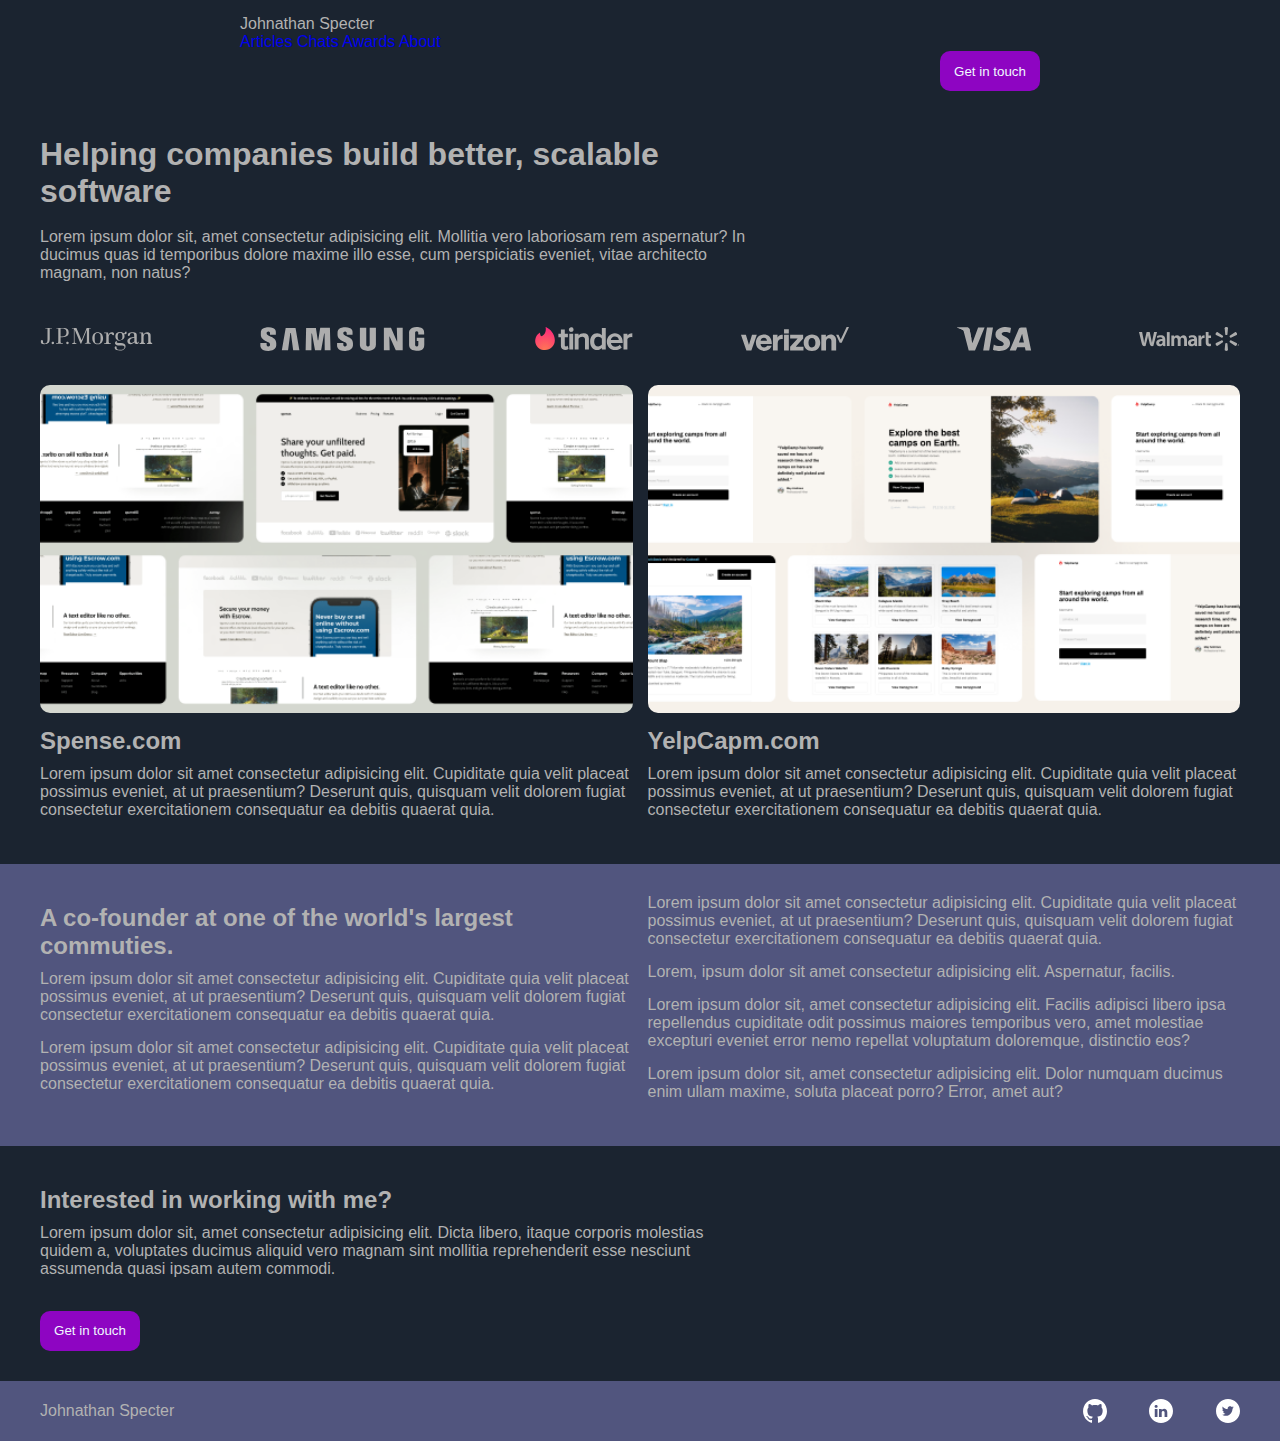
<file: index.html>
<!DOCTYPE html>
<html lang="en">
  <head>
    <meta charset="UTF-8" />
    <meta http-equiv="X-UA-Compatible" content="IE=edge" />
    <meta name="viewport" content="width=device-width, initial-scale=1.0" />
    <link
      href="https://cdn.jsdelivr.net/npm/bootstrap@5.2.2/dist/css/bootstrap.min.css"
      rel="stylesheet"
      integrity="sha384-Zenh87qX5JnK2Jl0vWa8Ck2rdkQ2Bzep5IDxbcnCeuOxjzrPF/et3URy9Bv1WTRi"
      crossorigin="anonymous"
    />
    <link
      rel="stylesheet"
      href="https://use.fontawesome.com/releases/v5.15.4/css/all.css"
      integrity="sha384-DyZ88mC6Up2uqS4h/KRgHuoeGwBcD4Ng9SiP4dIRy0EXTlnuz47vAwmeGwVChigm"
      crossorigin="anonymous"
    />
    <link rel="stylesheet" href="index.css" />
    <title>Document</title>
  </head>
  <body>
    <div class="wrapper">
      <header class="header">
        <nav class="navbar navbar-expand-lg header__menu">
          <div class="container-fluid">
            <a class="navbar-brand">Johnathan Specter</a>
            <button
              class="navbar-toggler"
              type="button"
              data-bs-toggle="collapse"
              data-bs-target="#navbarNavAltMarkup"
              aria-controls="navbarNavAltMarkup"
              aria-expanded="false"
              aria-label="Toggle navigation"
            >
              <i class="fas fa-bars"></i>
            </button>
            <div class="collapse navbar-collapse" id="navbarNavAltMarkup">
              <div class="navbar-nav">
                <a class="nav-link" href="#">Articles</a>
                <a class="nav-link" href="#">Chats</a>
                <a class="nav-link" href="#">Awards</a>
                <a class="nav-link" href="#">About</a>
              </div>
              <div class="header__button button">
                <button class="button__submit">Get in touch</button>
              </div>
            </div>
          </div>
        </nav>
        <!-- <p href="" class="header__logo">Johnathan Specter</p>
        <nav class="header__menu">
          <ul class="header__list">
            <li>
              <a href="" class="header__link">Articles</a>
            </li>
            <li>
              <a href="" class="header__link">Chats</a>
            </li>
            <li>
              <a href="" class="header__link">Awards</a>
            </li>
            <li>
              <a href="" class="header__link">About</a>
            </li>
          </ul>
          <div class="header__burger">
          </div>
        </nav>
        <div class="header__button button">
          <button class="button__submit">Get in touch</button>
        </div> -->
      </header>
      <main class="main">
        <section class="adv__content content">
          <div class="content__upper upper">
            <h1 class="upper__title">
              Helping companies build better, scalable software
            </h1>
            <br />
            <p class="upper__pg">
              Lorem ipsum dolor sit, amet consectetur adipisicing elit. Mollitia
              vero laboriosam rem aspernatur? In ducimus quas id temporibus
              dolore maxime illo esse, cum perspiciatis eveniet, vitae
              architecto magnam, non natus?
            </p>
          </div>
          <div class="content__brands brands">
            <div class="brands__img">
              <img src="./Assets/Logos/JP Morgan.svg" alt="" />
            </div>
            <div class="brands__img">
              <img src="./Assets/Logos/Samsung.svg" alt="" />
            </div>
            <div class="brands__img">
              <img src="./Assets/Logos/Tinder.svg" alt="" />
            </div>
            <div class="brands__img">
              <img src="./Assets/Logos/Verizon.svg" alt="" />
            </div>
            <div class="brands__img">
              <img src="./Assets/Logos/Visa.svg" alt="" />
            </div>
            <div class="brands__img">
              <img src="./Assets/Logos/Walmart.svg" alt="" />
            </div>
          </div>
          <div class="content__middle middle">
            <div class="middle__item item-1">
              <img src="./Assets/Spense.png" alt="" class="item__image" />
              <h2 class="item__title">Spense.com</h2>
              <p class="item__pg">
                Lorem ipsum dolor sit amet consectetur adipisicing elit.
                Cupiditate quia velit placeat possimus eveniet, at ut
                praesentium? Deserunt quis, quisquam velit dolorem fugiat
                consectetur exercitationem consequatur ea debitis quaerat quia.
              </p>
            </div>
            <div class="middle__item item-2">
              <img src="./Assets/YelpCamp.png" alt="" class="item__image" />
              <h2 class="item__title">YelpCapm.com</h2>
              <p class="item__pg">
                Lorem ipsum dolor sit amet consectetur adipisicing elit.
                Cupiditate quia velit placeat possimus eveniet, at ut
                praesentium? Deserunt quis, quisquam velit dolorem fugiat
                consectetur exercitationem consequatur ea debitis quaerat quia.
              </p>
            </div>
          </div>
        </section>
        <section class="about__content content">
          <div class="content__middle middle">
            <div class="middle__item item-3">
              <h2 class="item__title">
                A co-founder at one of the world's largest commuties.
              </h2>
              <p class="item__pg">
                Lorem ipsum dolor sit amet consectetur adipisicing elit.
                Cupiditate quia velit placeat possimus eveniet, at ut
                praesentium? Deserunt quis, quisquam velit dolorem fugiat
                consectetur exercitationem consequatur ea debitis quaerat quia.
              </p>
              <p class="item__pg">
                Lorem ipsum dolor sit amet consectetur adipisicing elit.
                Cupiditate quia velit placeat possimus eveniet, at ut
                praesentium? Deserunt quis, quisquam velit dolorem fugiat
                consectetur exercitationem consequatur ea debitis quaerat quia.
              </p>
            </div>
            <div class="middle__item item-4">
              <p class="item__pg">
                Lorem ipsum dolor sit amet consectetur adipisicing elit.
                Cupiditate quia velit placeat possimus eveniet, at ut
                praesentium? Deserunt quis, quisquam velit dolorem fugiat
                consectetur exercitationem consequatur ea debitis quaerat quia.
              </p>
              <p class="item__pg">
                Lorem, ipsum dolor sit amet consectetur adipisicing elit.
                Aspernatur, facilis.
              </p>
              <p class="item__pg">
                Lorem ipsum dolor sit, amet consectetur adipisicing elit.
                Facilis adipisci libero ipsa repellendus cupiditate odit
                possimus maiores temporibus vero, amet molestiae excepturi
                eveniet error nemo repellat voluptatum doloremque, distinctio
                eos?
              </p>
              <p class="item__pg">
                Lorem ipsum dolor sit, amet consectetur adipisicing elit. Dolor
                numquam ducimus enim ullam maxime, soluta placeat porro? Error,
                amet aut?
              </p>
            </div>
          </div>
        </section>
        <section class="contact__content content">
          <div class="content__lower lower">
            <h2 class="lower__title">Interested in working with me?</h2>
            <p class="lower__pg">
              Lorem ipsum dolor sit, amet consectetur adipisicing elit. Dicta
              libero, itaque corporis molestias quidem a, voluptates ducimus
              aliquid vero magnam sint mollitia reprehenderit esse nesciunt
              assumenda quasi ipsam autem commodi.
            </p>
            <br />
            <button class="lower__button">Get in touch</button>
          </div>
        </section>
      </main>
      <footer class="footer">
        <p class="footer__logo">Johnathan Specter</p>
        <div class="footer__social social">
          <img src="./Assets/Social/Github.svg" alt="" />
          <img src="./Assets/Social/LinkedIn.svg" alt="" />
          <img src="./Assets/Social/Twitter.svg" alt="" />
        </div>
      </footer>
    </div>
    <script
      src="https://cdn.jsdelivr.net/npm/bootstrap@5.2.2/dist/js/bootstrap.bundle.min.js"
      integrity="sha384-OERcA2EqjJCMA+/3y+gxIOqMEjwtxJY7qPCqsdltbNJuaOe923+mo//f6V8Qbsw3"
      crossorigin="anonymous"
    ></script>
  </body>
</html>
</file>
<file: index.css>
:root {
  --darkest: #3c4048;
  --gray: #b2b2b2;
  --white: #b2b2b2;
  --purple: #8e05c2;
  --header-color: #1b2430;
  --footer-color: #51557e;
  --adv-color: #1b2430;
  --about-color: #51557e;
  --contact-color: #1b2430;
  --middle-width: 800px;
  --side-width: 200px;
  --page-width: calc(var(--middle-width) + var(--side-width) * 2);
}
* {
  margin: 0;
  padding: 0;
}
ul {
  list-style: none;
}
body {
  font-family: Arial, Helvetica, sans-serif;
  color: var(--white);
}
p {
  padding-bottom: 15px;
}
a {
  text-decoration: none;
}
h2 {
  padding-top: 10px;
  padding-bottom: 10px;
}
button {
  border: none;
  border-radius: 10px;
}
/* =========== */
.wrapper {
  min-height: 100%;
  display: grid;
  grid-template: minmax(100px, auto) 1fr minmax(60px, auto) / 1fr;
  grid-template-areas:
    "header"
    "main"
    "footer";
}
/* Header content */
.header {
  grid-area: header;
  padding: 15px;
  background-color: var(--header-color);
  display: grid;
  align-items: center;
  grid-template:
    1fr/1fr minmax(auto, var(--side-width)) minmax(auto, var(--middle-width)) minmax(
      auto,
      var(--side-width)
    )
    1fr;
}
.header__logo {
  color: var(--white);
  grid-column: 2/3;
  padding: 0;
}
.header__menu {
  grid-column: 3/4;
}
.header__button {
  display: grid;
  grid-column: 4/5;
  justify-items: end;
}
.button__submit {
  height: 40px;
  width: 100px;
  background-color: var(--purple);
  color: aliceblue;
}
.header__list {
  display: grid;
  grid-auto-flow: column;
  justify-items: center;
}
.header__link {
  color: var(--white);
}
/* Main content */
.content {
  grid-area: main;
  padding: 15px;
  display: grid;
  align-items: center;
  grid-template:
    repeat(4, auto) / 1fr minmax(auto, var(--page-width))
    1fr;
}
.adv__content {
  background-color: var(--adv-color);
}
.about__content {
  background-color: var(--about-color);
}
.contact__content {
  background-color: var(--contact-color);
}
.content__upper {
  grid-column: 2/3;
  width: 60%;
  padding: 15px 0 15px 0;
}
.content__brands {
  grid-column: 2/3;
  display: flex;
  justify-content: space-between;
  align-items: center;
  padding: 15px 0 15px 0;
}
.content__middle {
  grid-column: 2/3;
  display: grid;
  gap: 15px;
  grid-template: minmax(150px, auto) / repeat(2, minmax(auto, 1fr));
  padding: 15px 0 15px 0;
}
.middle__item img {
  text-align: center;
  border-radius: 10px;
  width: 100%;
}
.content__lower {
  grid-column: 2/3;
  padding: 15px 0 15px 0;
  width: 60%;
}
.lower__button {
  height: 40px;
  width: 100px;
  background-color: var(--purple);
  color: aliceblue;
}

/* Footer content */
.footer {
  grid-area: footer;
  padding: 15px;
  background-color: var(--footer-color);
  display: grid;
  align-items: center;
  grid-template:
    1fr/1fr
    minmax(auto, var(--side-width))
    minmax(auto, var(--middle-width))
    minmax(auto, var(--side-width))
    1fr;
  padding: 15px;
}
.footer__logo {
  color: var(--white);
  grid-column: 2/3;
  padding: 0;
}
.footer__social {
  display: grid;
  grid-column: 4/5;
  grid-auto-flow: column;
  justify-items: end;
  align-items: center;
}

@media (max-width: 730px) {
  :root {
    --middle-width: 510px;
    --side-width: 20px;
  }
  .header__logo {
    grid-column: 3/3;
  }
  .header__menu {
    display: none;
  }
  .header__button {
    display: none;
  }
  .content__upper {
    width: 100%;
  }
  .content__brands {
    display: grid;
    grid-template: 1fr / repeat(2, minmax(auto, 1fr));
  }
  .brands__img {
    justify-self: center;
  }
  .content__middle {
    grid-template: 1fr / repeat(1, minmax(auto, 1fr));
  }
  .content__lower {
    width: 100%;
  }
  .footer {
    grid-template:
      1fr/1fr
      minmax(auto, calc(var(--page-width) / 2))
      minmax(auto, calc(var(--page-width) / 2))
      1fr;
  }
  .footer__logo {
    grid-column: 2/2;
  }
  .footer__social {
    grid-column: 3/3;
  }
}
</file>
